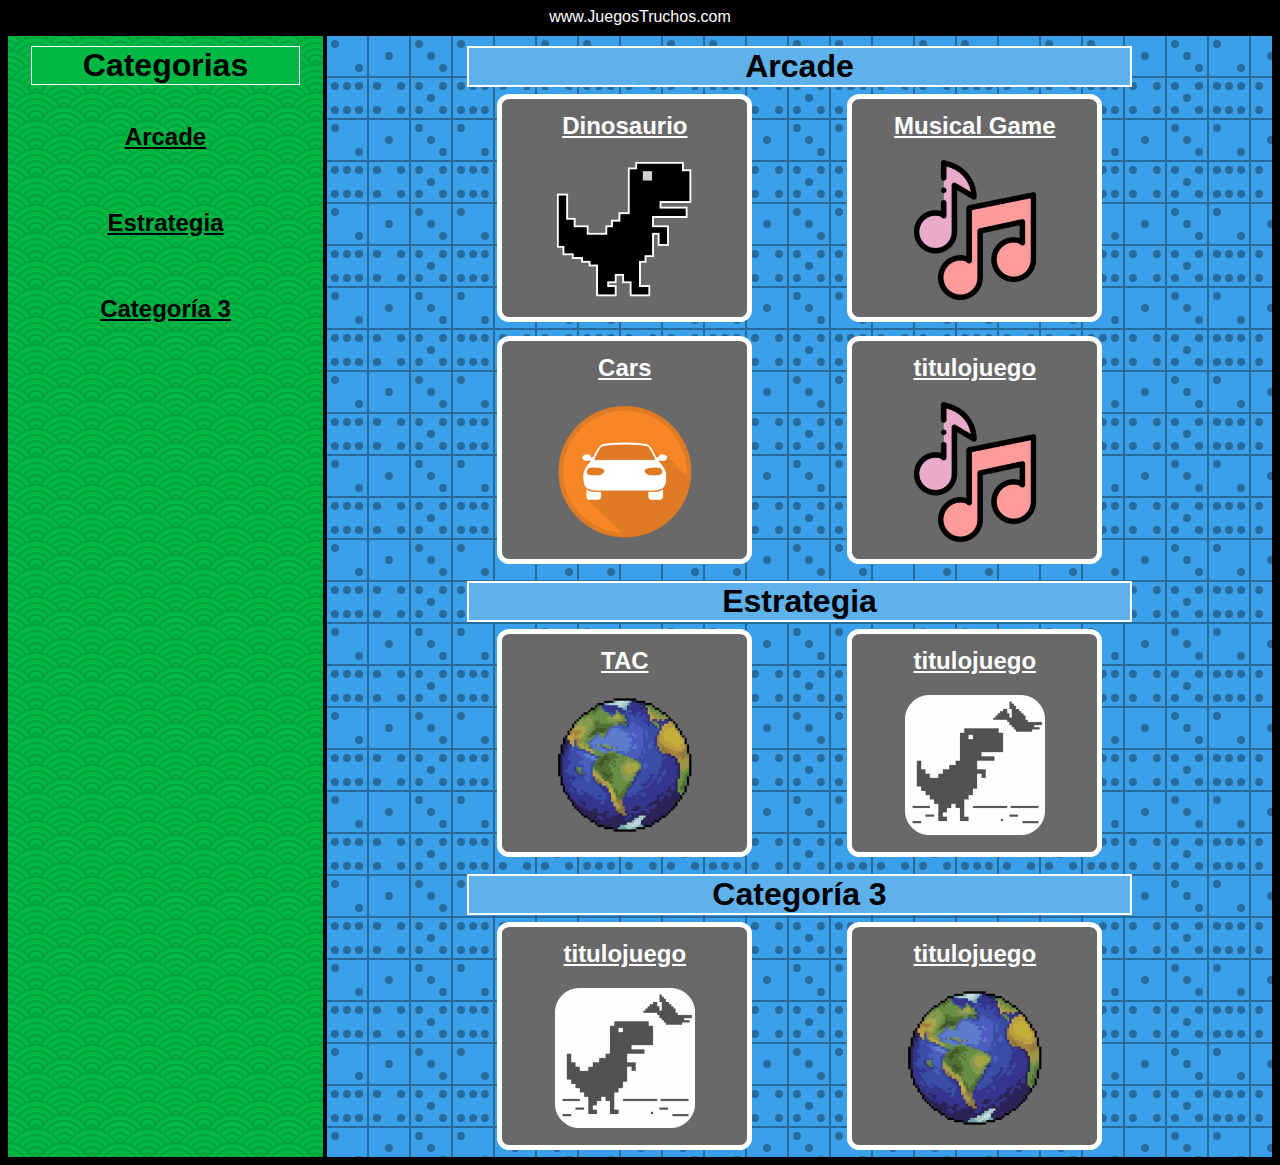
<file: index.html>
<!DOCTYPE html>
<html lang="es">
<head>
    <link rel="stylesheet" href="style.css">
    <meta charset="UTF-8">
    <meta http-equiv="X-UA-Compatible" content="IE=edge">
    <meta name="viewport" content="width=device-width, initial-scale=1.0">
    <link rel="icon" href="src/mainIcon.ico">
    <title>Jueguitos Rancios</title>
</head>
<body style="background-color: black; text-align: center;">
    <div style="color: white; padding: 10px; padding-top: 0px;">
        www.JuegosTruchos.com
    </div>
    <div class="flex-container-row all-holder">
        <div class="flex-container-column categorias-holder">
            <h1 class="holder-title">Categorias</h1><br>
            <h2><a href="#Arcade" style="color: black">Arcade</a></h2><br>
            <h2><a href="#Strategy" style="color: black">Estrategia</a></h2><br>
            <h2><a href="#juegosC" style="color: black">Categoría 3</a></h2><br>
        </div>
        <!-- Contenedor de todos los juegos-->
        <div class="games-holder">
            <div class="flex-container-column">
                <h1 class="categorias-title" id="Arcade">Arcade</h1>
                <div class="flex-container-row fr-games">
                    <!-- Dinosaurio Container -->
                    <div class="flex-container-column games-holder-style marginner">
                        <a href="Juegos/Dinosaurio/index.html" style="color:white;">
                            <h2 id="dinoTitle" class="marginner">Dinosaurio</h2>
                            <img id="dinoImage" class="marginner" src="src/DinoImage.png" onmouseover="DinoGif()" onmouseout="DinoPng()">
                        </a>
                    </div>
                    <!-- Musical Game Container -->
                    <div class="flex-container-column games-holder-style marginner">
                        <a href="./Juegos/MusicGame/indexMusicGame.html" style="color:white;">
                            <h2 id="musicTitle" class="marginner">Musical Game</h2>
                            <img id="musicImage" class="marginner" src="src/MusicalGIcon.ico" onmouseover="MusicGif()" onmouseout="MusicPng()">
                        </a>
                    </div>
                </div>
                <div class="flex-container-row fr-games">
                    <!-- Auto Container -->
                    <div class="flex-container-column games-holder-style marginner">
                        <a href="" style="color:white;">
                            <h2 id="" class="marginner">Cars</h2>
                            <img id="" class="marginner" src="src/AutoIcon.ico" onmouseover="" onmouseout="">
                        </a>
                    </div>
                    <!-- Game Container -->
                    <div class="flex-container-column games-holder-style marginner">
                        <a href="" style="color:white;">
                            <h2 id="" class="marginner">titulojuego</h2>
                            <img id="" class="marginner" src="src/MusicalGIcon.ico" onmouseover="" onmouseout="">
                        </a>
                    </div>
                </div>
            </div>
            <div class="flex-container-column">
                <h1 class="categorias-title" id="Strategy">Estrategia</h1>
                <div class="flex-container-row fr-games">
                    <!-- TAC Container -->
                    <div class="flex-container-column games-holder-style marginner">
                        <a href="./Juegos/TAC/indexTac.html" style="color:white;">
                            <h2 id="tacTitle" class="marginner">TAC</h2>
                            <img id="tacImage" class="marginner" src="src/tacIcon.ico" onmouseover="TacGif()" onmouseout="TacPng()">
                        </a>
                    </div>
                    <!-- Game Container -->
                    <div class="flex-container-column games-holder-style marginner">
                        <a href="" style="color:white;">
                            <h2 class="marginner">titulojuego</h2>
                            <img id="" class="marginner" src="src/dinoIcon.ico">
                        </a>
                    </div>
                </div>
            </div>
            <div class="flex-container-column">
                <h1 class="categorias-title" id="juegosC">Categoría 3</h1>
                <div class="flex-container-row fr-games">
                    <!-- Game Container -->
                    <div class="flex-container-column games-holder-style marginner">
                        <a href="" style="color:white;">
                            <h2 class="marginner">titulojuego</h2>
                            <img class="marginner" src="src/dinoIcon.ico">
                        </a>
                    </div>
                    <!-- Game Container -->
                    <div class="flex-container-column games-holder-style marginner">
                        <a href="" style="color:white;">
                            <h2 class="marginner">titulojuego</h2>
                            <img class="marginner" src="src/tacIcon.ico">
                        </a>
                    </div>
                </div>
            </div>
        </div>
    </div>
</body>
<script src="main.js"></script>
</html>
</file>
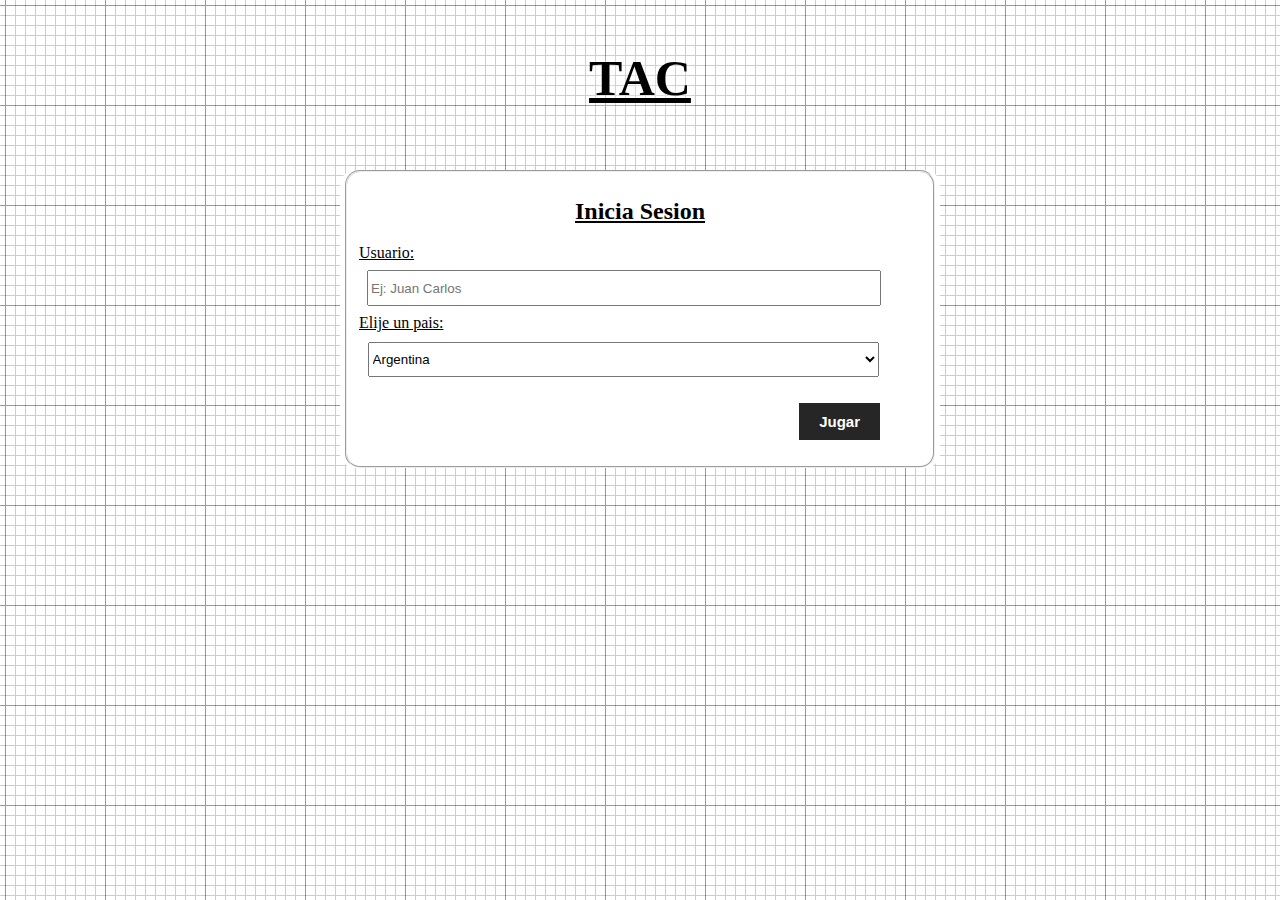
<file: TAC/index.html>
<!DOCTYPE html>
<html lang="es">

<head>
    <meta charset="UTF-8">
    <meta http-equiv="X-UA-Compatible" content="IE=edge">
    <meta name="viewport" content="width=device-width, initial-scale=1.0">
    <link rel="icon" href="../src/worldIcon.ico">
    <title>TAC</title>

    <link rel="stylesheet" href="assets/style.css">
</head>

<body>
    
    <section class="titulo">
        <h1>TAC</h1>
    </section>

    <section class="form">
        <fieldset class="form-aux">
            <h2 class="form-titulo">Inicia Sesion</h2>
                <form class="form-content" action="main.html">
                    Usuario:<br>
                    <input type="text" id="apodo" placeholder="Ej: Juan Carlos"><br>
                    Elije un pais:<br>
                    <select class="comboBox">
                        <option value="0">Argentina</option>
                        <option value="1">Brasil</option>
                        <option value="2">Bolivia</option>
                        <option value="3">Chile</option>
                        <option value="4">Uruguay</option>
                    </select> <br>
                    <a href="main.html"><button class="btn" id="Enviar" onclick="jugar()">Jugar</button></a>
                </form>
        </fieldset>
    </section>

    <script src="assets/main.js"></script>
</body>

</html>
</file>
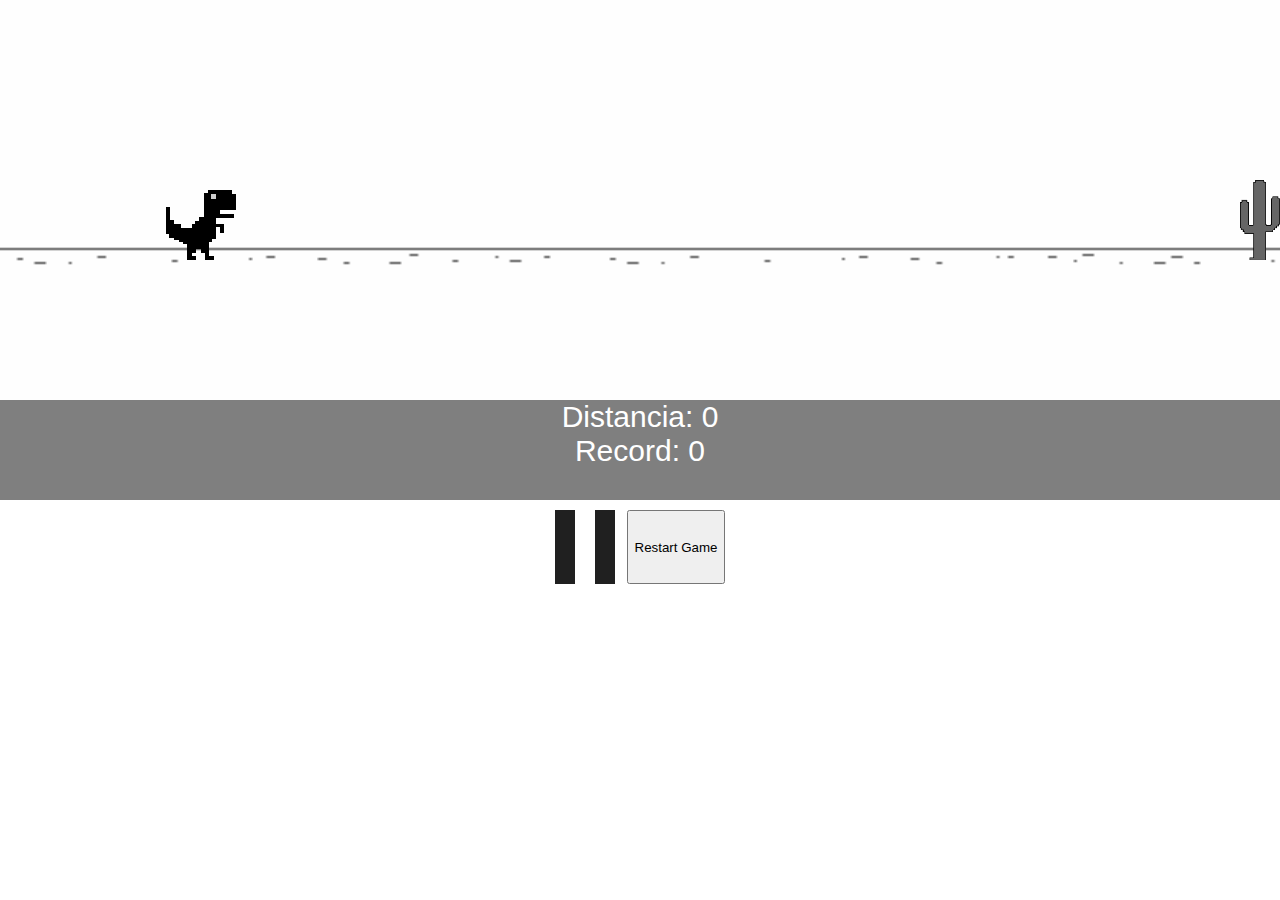
<file: Juegos/Dinosaurio/index.html>
<!DOCTYPE html>
<html lang="sp">
<head>
    <meta charset="UTF-8">
    <meta http-equiv="X-UA-Compatible" content="IE=edge">
    <meta name="viewport" content="width=device-width, initial-scale=1.0">
    <link rel="icon" href="../../src/dinoIcon.ico">
    <title>Dinosaurio</title>
    <link rel="stylesheet" href="./style.css">
</head>
<body>
    <div id="board">   
        <div id="fondo" class="fondo">
            <img src="./src/fondo.png" alt="fondo" id="f1">
        </div>
        <div id="fondo2" class="fondo" style="left: 100%;">
            <img src="./src/fondo.png" alt="fondo" id="f2">
        </div>
        <div id="scoreContainer">
            Distancia: <span id="score">0</span>
            <p></p>
            Record: <span id="record">0</span>
        </div>
        <div id="player">
            <img src="./src//dinosaurio1.png" alt="player dino" id="dino">
        </div>
        <div id="cactus" class="cactus cactusMove">
            <img src="./src/cactus.png" alt="cactus">
        </div>
        <div class="game-over">GAME OVER</div>
    </div>
    <div class="boton-main">
        <button id="buttonPlayStop" class="button"></button>
        <button id="buttonRestart">Restart Game</button>
    </div>
    <script src="main.js"></script>
</body>
</html>
</file>
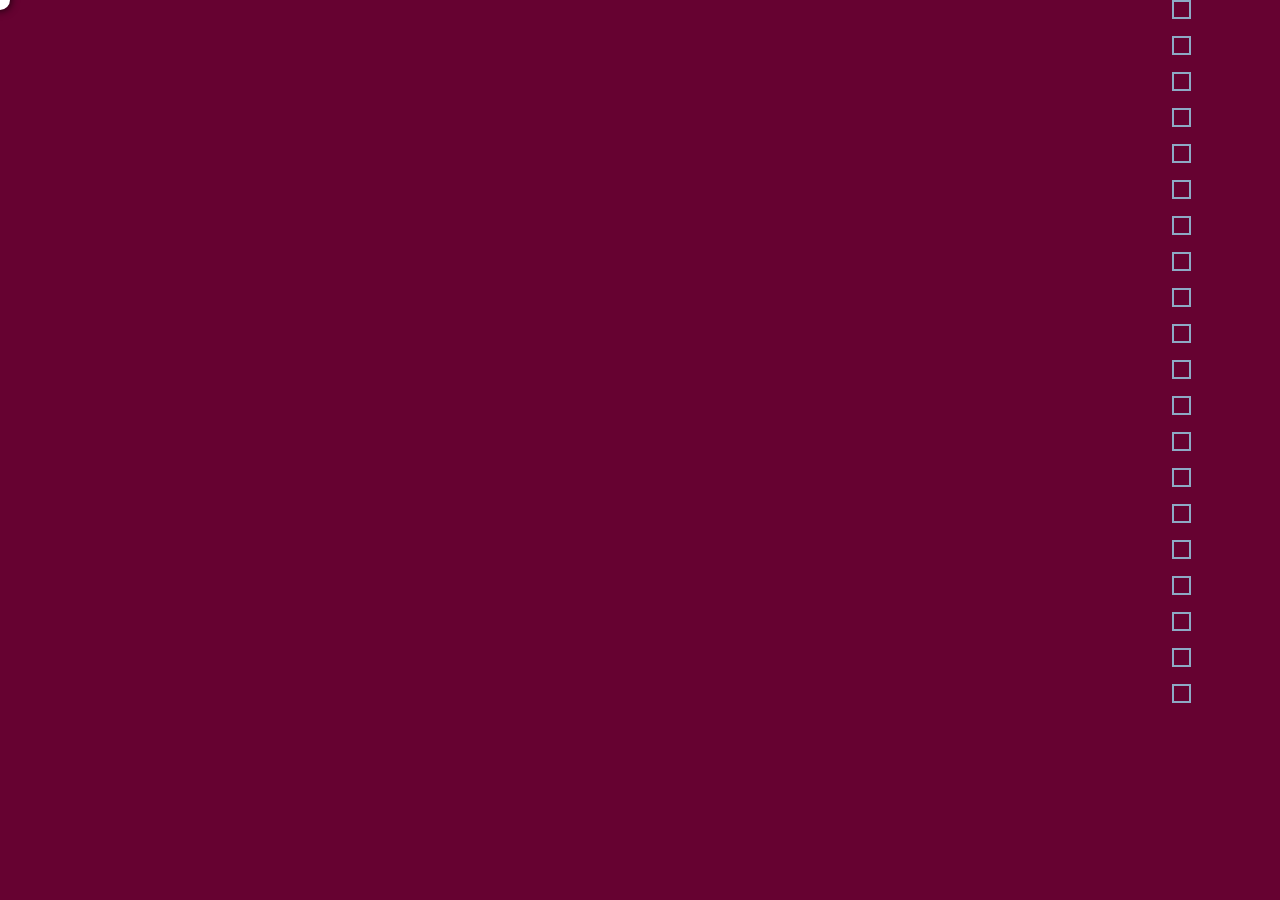
<file: Juegos/MusicGame/index.html>
<!DOCTYPE html>
<html lang="sp">
<head>
    <meta charset="UTF-8">
    <meta http-equiv="X-UA-Compatible" content="IE=edge">
    <meta name="viewport" content="width=device-width, initial-scale=1.0">
    <title>Music</title>
    <link rel="stylesheet" href="./style.css">


</head>
<body>
     
    <div class="board" id="board">

        <!--- 
        <div id="meta" >
            <div class="meta2">
                <div class="meta3">
            
                </div>
            </div>
        </div>
        -->
        

        
        <div class="Alinear">
            <div class="game">
                <button id="btn-start" class="btn-start">Start</button>
            </div>
        </div>
    </div>
    

    <script src="main.js"></script>
</body>
</html>
</file>
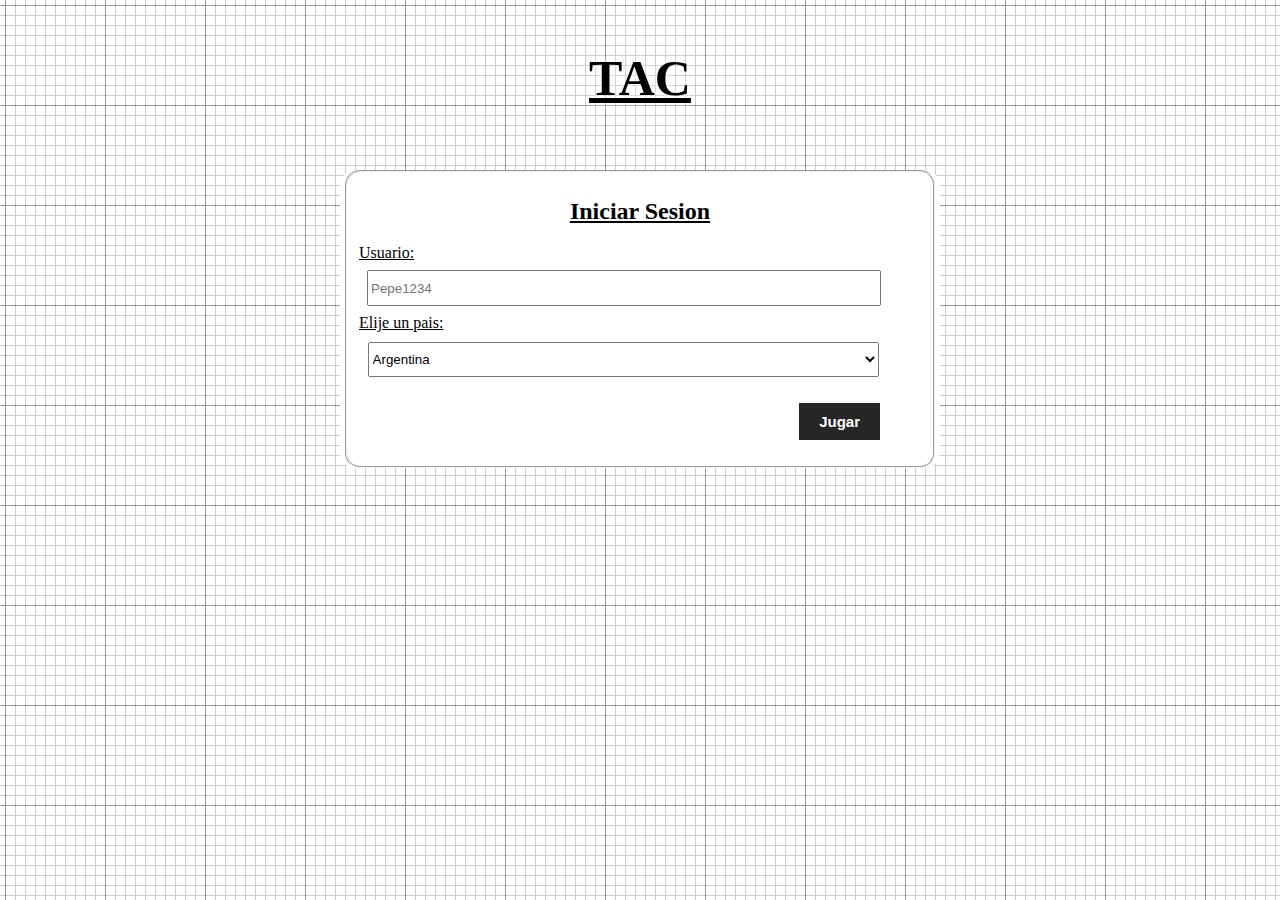
<file: TAC/indexTac.html>
<!DOCTYPE html>
<html lang="es">
<head>
    <meta charset="UTF-8">
    <meta http-equiv="X-UA-Compatible" content="IE=edge">
    <meta name="viewport" content="width=device-width, initial-scale=1.0">
    <link rel="icon" href="../src/worldIcon.ico">
    <title>TAC</title>
    <link rel="stylesheet" href="assets/style.css">
</head>
<body>
    <section class="titulo">
        <h1>TAC</h1>
    </section>
    <section class="form">
        <fieldset class="form-aux">
            <h2 class="form-titulo">Iniciar Sesion</h2>
                <form class="form-content" action="main.html">
                    Usuario:<br>
                    <input type="text" id="apodo" placeholder="Pepe1234"><br>
                    Elije un pais:<br>
                    <select class="comboBox">
                        <option value="0">Argentina</option>
                        <option value="1">Brasil</option>
                        <option value="2">Bolivia</option>
                        <option value="3">Chile</option>
                        <option value="4">Uruguay</option>
                    </select> <br>
                    <a href="main.html"><button class="btn" id="Enviar" onclick="jugar()">Jugar</button></a>
                </form>
        </fieldset>
    </section>
</body>
<script src="assets/main.js"></script>
</html>
</file>
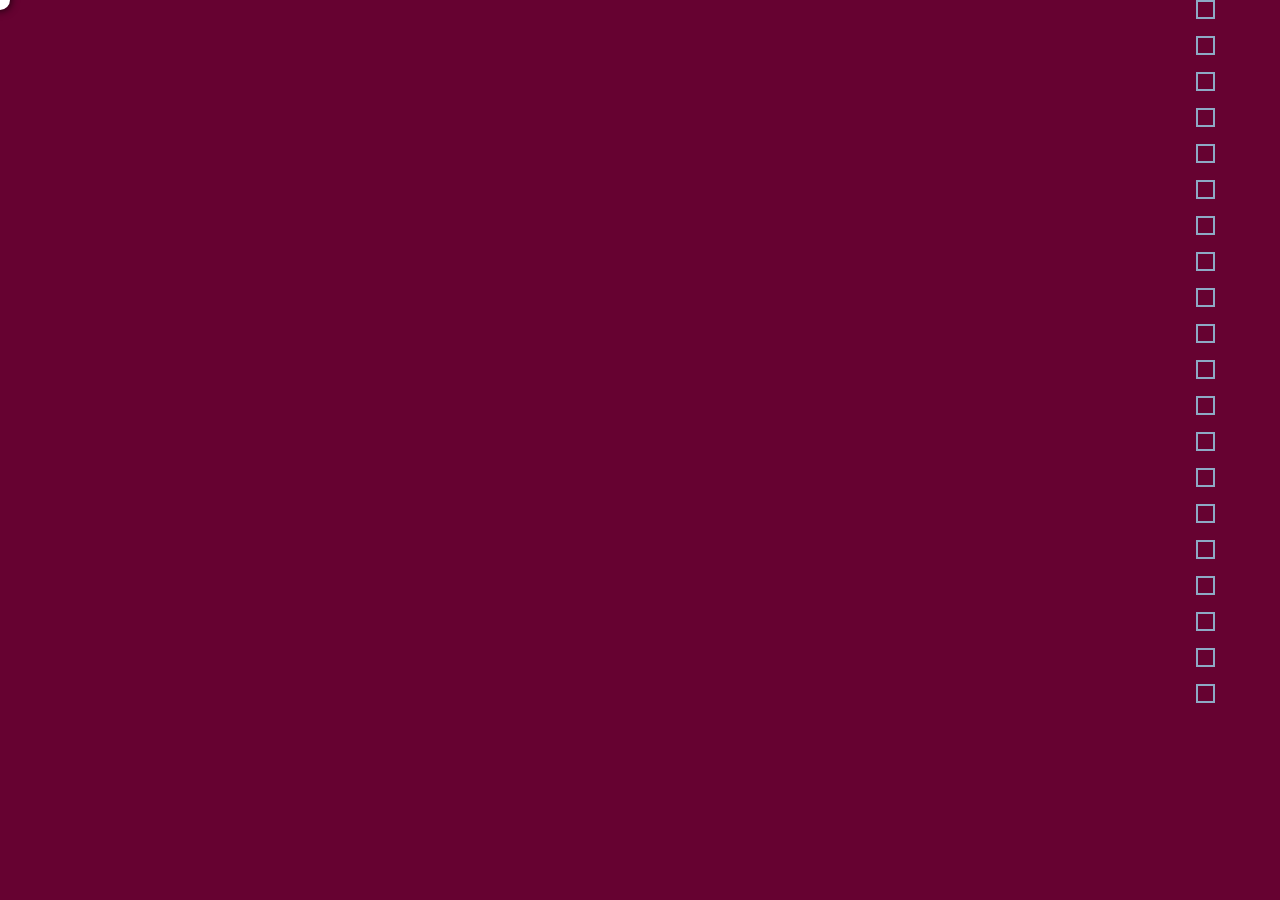
<file: Juegos/MusicGame/indexMusicGame.html>
<!DOCTYPE html>
<html lang="sp">
<head>
    <meta charset="UTF-8">
    <meta http-equiv="X-UA-Compatible" content="IE=edge">
    <meta name="viewport" content="width=device-width, initial-scale=1.0">
    <link rel="icon" href="../../src/MusicalGIcon.ico">
    <title>Musical Game</title>
    <link rel="stylesheet" href="./style.css">
</head>
<body>
    <div class="board" id="board">
        <div class="Alinear">
            <div class="game">
                <button id="btn-start" class="btn-start">Start</button>
            </div>
        </div>
    </div>
    <script src="main.js"></script>
</body>
</html>
</file>
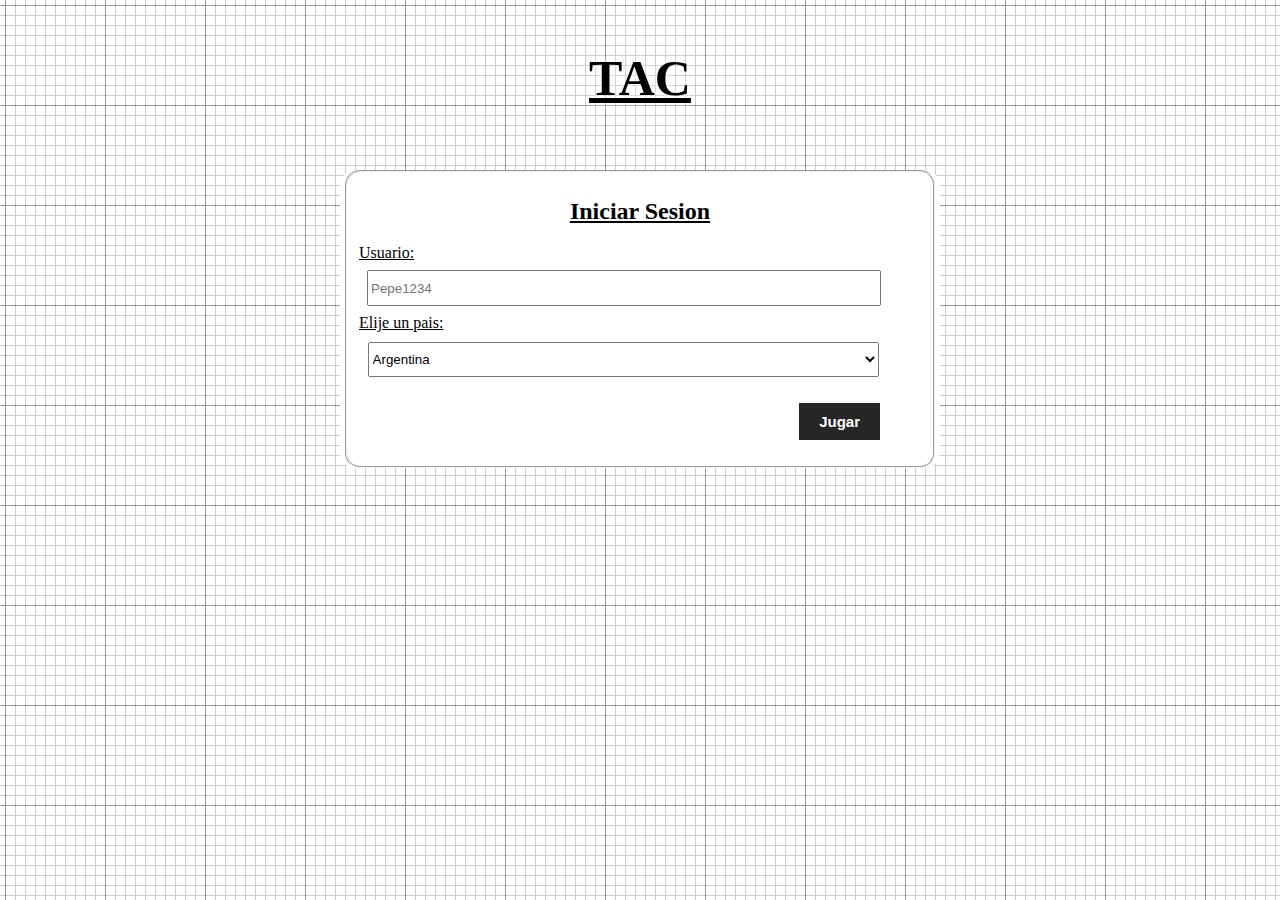
<file: Juegos/TAC/indexTac.html>
<!DOCTYPE html>
<html lang="es">
<head>
    <meta charset="UTF-8">
    <meta http-equiv="X-UA-Compatible" content="IE=edge">
    <meta name="viewport" content="width=device-width, initial-scale=1.0">
    <link rel="icon" href="../../src/tacIcon.ico">
    <title>TAC</title>
    <link rel="stylesheet" href="assets/style.css">
</head>
<body>
    <section class="titulo">
        <h1>TAC</h1>
    </section>
    <section class="form">
        <fieldset class="form-aux">
            <h2 class="form-titulo">Iniciar Sesion</h2>
                <form class="form-content" action="game.html">
                    Usuario:<br>
                    <input type="text" id="apodo" placeholder="Pepe1234"><br>
                    Elije un pais:<br>
                    <select class="comboBox" id="comboBox">
                        <option value="0">Argentina</option>
                        <option value="1">Brasil</option>
                        <option value="2">Bolivia</option>
                        <option value="3">Chile</option>
                        <option value="4">Uruguay</option>
                    </select> <br>
                    <button class="btn" id="Enviar" onclick="creacion()">Jugar</button>
                </form>
        </fieldset>
    </section>
    <script src="assets/main.js"></script>
</body>
</html>
</file>
<file: style.css>
html {
    scroll-behavior: smooth;
  }
body{
    background-size: cover;
    background-repeat: no-repeat;
    font-family: 'Gill Sans', 'Gill Sans MT', Calibri, 'Trebuchet MS', sans-serif;
}

/*containers en columna y fila*/
.flex-container-row{
    display: flex;
    justify-content: center;
    align-items: center;
}
.flex-container-column{
    display: flex;
    flex-direction: column;
    justify-content: center;
    align-items: center;
}

/*margin y padding estandar*/
.padder{
    padding: 50px;
}

.marginner{
    margin: 10px;
}

/*estilos especificos*/
.all-holder{
    width: 100%;
    height: 100%;
    background-color: #00b843;
    background-image: url("data:image/svg+xml,%3Csvg xmlns='http://www.w3.org/2000/svg' viewBox='0 0 56 28' width='56' height='28'%3E%3Cpath fill='%23000000' fill-opacity='0.11' d='M56 26v2h-7.75c2.3-1.27 4.94-2 7.75-2zm-26 2a2 2 0 1 0-4 0h-4.09A25.98 25.98 0 0 0 0 16v-2c.67 0 1.34.02 2 .07V14a2 2 0 0 0-2-2v-2a4 4 0 0 1 3.98 3.6 28.09 28.09 0 0 1 2.8-3.86A8 8 0 0 0 0 6V4a9.99 9.99 0 0 1 8.17 4.23c.94-.95 1.96-1.83 3.03-2.63A13.98 13.98 0 0 0 0 0h7.75c2 1.1 3.73 2.63 5.1 4.45 1.12-.72 2.3-1.37 3.53-1.93A20.1 20.1 0 0 0 14.28 0h2.7c.45.56.88 1.14 1.29 1.74 1.3-.48 2.63-.87 4-1.15-.11-.2-.23-.4-.36-.59H26v.07a28.4 28.4 0 0 1 4 0V0h4.09l-.37.59c1.38.28 2.72.67 4.01 1.15.4-.6.84-1.18 1.3-1.74h2.69a20.1 20.1 0 0 0-2.1 2.52c1.23.56 2.41 1.2 3.54 1.93A16.08 16.08 0 0 1 48.25 0H56c-4.58 0-8.65 2.2-11.2 5.6 1.07.8 2.09 1.68 3.03 2.63A9.99 9.99 0 0 1 56 4v2a8 8 0 0 0-6.77 3.74c1.03 1.2 1.97 2.5 2.79 3.86A4 4 0 0 1 56 10v2a2 2 0 0 0-2 2.07 28.4 28.4 0 0 1 2-.07v2c-9.2 0-17.3 4.78-21.91 12H30zM7.75 28H0v-2c2.81 0 5.46.73 7.75 2zM56 20v2c-5.6 0-10.65 2.3-14.28 6h-2.7c4.04-4.89 10.15-8 16.98-8zm-39.03 8h-2.69C10.65 24.3 5.6 22 0 22v-2c6.83 0 12.94 3.11 16.97 8zm15.01-.4a28.09 28.09 0 0 1 2.8-3.86 8 8 0 0 0-13.55 0c1.03 1.2 1.97 2.5 2.79 3.86a4 4 0 0 1 7.96 0zm14.29-11.86c1.3-.48 2.63-.87 4-1.15a25.99 25.99 0 0 0-44.55 0c1.38.28 2.72.67 4.01 1.15a21.98 21.98 0 0 1 36.54 0zm-5.43 2.71c1.13-.72 2.3-1.37 3.54-1.93a19.98 19.98 0 0 0-32.76 0c1.23.56 2.41 1.2 3.54 1.93a15.98 15.98 0 0 1 25.68 0zm-4.67 3.78c.94-.95 1.96-1.83 3.03-2.63a13.98 13.98 0 0 0-22.4 0c1.07.8 2.09 1.68 3.03 2.63a9.99 9.99 0 0 1 16.34 0z'%3E%3C/path%3E%3C/svg%3E");
    display:flex;
    justify-content: center;
    align-items: flex-start;
}
.categorias-holder{
    width: 25%;
    height: 100%;
}
.categorias-title{
    background-color: #5fb1ec;
    background-image: none;
    border: 2px solid white;
    margin-top: 10px;
    width: 70%;
}
.holder-title{
    background-color: #00b843;
    background-image: none;
    border: 1px solid white;
    margin-top: 10px;
    width: 85%;
}
.games-holder{
    width: 75%;
    height: 100%;
    background-color: #3AA0EA;
    background-image: url("data:image/svg+xml,%3Csvg xmlns='http://www.w3.org/2000/svg' width='126' height='84' viewBox='0 0 126 84'%3E%3Cg fill-rule='evenodd'%3E%3Cg fill='%23000000' fill-opacity='0.33'%3E%3Cpath d='M126 83v1H0v-2h40V42H0v-2h40V0h2v40h40V0h2v40h40V0h2v83zm-2-1V42H84v40h40zM82 42H42v40h40V42zm-50-6a4 4 0 1 1 0-8 4 4 0 0 1 0 8zM8 12a4 4 0 1 1 0-8 4 4 0 0 1 0 8zm96 12a4 4 0 1 1 0-8 4 4 0 0 1 0 8zm-42 0a4 4 0 1 1 0-8 4 4 0 0 1 0 8zm30-12a4 4 0 1 1 0-8 4 4 0 0 1 0 8zM20 54a4 4 0 1 1 0-8 4 4 0 0 1 0 8zm12 24a4 4 0 1 1 0-8 4 4 0 0 1 0 8zM8 54a4 4 0 1 1 0-8 4 4 0 0 1 0 8zm24 0a4 4 0 1 1 0-8 4 4 0 0 1 0 8zM8 78a4 4 0 1 1 0-8 4 4 0 0 1 0 8zm12 0a4 4 0 1 1 0-8 4 4 0 0 1 0 8zm54 0a4 4 0 1 1 0-8 4 4 0 0 1 0 8zM50 54a4 4 0 1 1 0-8 4 4 0 0 1 0 8zm24 0a4 4 0 1 1 0-8 4 4 0 0 1 0 8zM50 78a4 4 0 1 1 0-8 4 4 0 0 1 0 8zm54-12a4 4 0 1 1 0-8 4 4 0 0 1 0 8zm12 12a4 4 0 1 1 0-8 4 4 0 0 1 0 8zM92 54a4 4 0 1 1 0-8 4 4 0 0 1 0 8zm24 0a4 4 0 1 1 0-8 4 4 0 0 1 0 8zM92 78a4 4 0 1 1 0-8 4 4 0 0 1 0 8zm24-42a4 4 0 1 1 0-8 4 4 0 0 1 0 8z'/%3E%3C/g%3E%3C/g%3E%3C/svg%3E");
    border-left:4px solid black;
}
.games-holder-style{
    height: 90%;
    width: 70%;
    border: 5px solid white;
    border-radius: 5%;
    background-color: #696969;
}
.fr-games{
    display: grid;
    grid-template-columns: 1fr 1fr;
    margin-left: 8%;
}
img{
    width:  140px;
    height: 140px;
    padding: 80px;
    padding-top: 0px;
    padding-bottom: 0px;
}
h1{
    margin: 0;
    padding: 0;
}
</file>
<file: TAC/assets/style.css>
body{  
    background-color: #ffffff;
    background-image: url("data:image/svg+xml,%3Csvg xmlns='http://www.w3.org/2000/svg' width='100' height='100' viewBox='0 0 100 100'%3E%3Cg fill-rule='evenodd'%3E%3Cg fill='%23000000' fill-opacity='0.4'%3E%3Cpath opacity='.5' d='M96 [base64] 0v-9h-9v9h9zm-10 0v-9h-9v9h9zm-10 0v-9h-9v9h9zm-10 0v-9h-9v9h9zm-10 0v-9h-9v9h9zm-10 0v-9h-9v9h9zm-10 0v-9h-9v9h9zm-10 0v-9h-9v9h9zm-9-10h9v-9h-9v9zm10 0h9v-9h-9v9zm10 0h9v-9h-9v9zm10 0h9v-9h-9v9zm10 0h9v-9h-9v9zm10 0h9v-9h-9v9zm10 0h9v-9h-9v9zm10 0h9v-9h-9v9zm9-10v-9h-9v9h9zm-10 0v-9h-9v9h9zm-10 0v-9h-9v9h9zm-10 0v-9h-9v9h9zm-10 0v-9h-9v9h9zm-10 0v-9h-9v9h9zm-10 0v-9h-9v9h9zm-10 0v-9h-9v9h9zm-9-10h9v-9h-9v9zm10 0h9v-9h-9v9zm10 0h9v-9h-9v9zm10 0h9v-9h-9v9zm10 0h9v-9h-9v9zm10 0h9v-9h-9v9zm10 0h9v-9h-9v9zm10 0h9v-9h-9v9zm9-10v-9h-9v9h9zm-10 0v-9h-9v9h9zm-10 0v-9h-9v9h9zm-10 0v-9h-9v9h9zm-10 0v-9h-9v9h9zm-10 0v-9h-9v9h9zm-10 0v-9h-9v9h9zm-10 0v-9h-9v9h9zm-9-10h9v-9h-9v9zm10 0h9v-9h-9v9zm10 0h9v-9h-9v9zm10 0h9v-9h-9v9zm10 0h9v-9h-9v9zm10 0h9v-9h-9v9zm10 0h9v-9h-9v9zm10 0h9v-9h-9v9zm9-10v-9h-9v9h9zm-10 0v-9h-9v9h9zm-10 0v-9h-9v9h9zm-10 0v-9h-9v9h9zm-10 0v-9h-9v9h9zm-10 0v-9h-9v9h9zm-10 0v-9h-9v9h9zm-10 0v-9h-9v9h9zm-9-10h9v-9h-9v9zm10 0h9v-9h-9v9zm10 0h9v-9h-9v9zm10 0h9v-9h-9v9zm10 0h9v-9h-9v9zm10 0h9v-9h-9v9zm10 0h9v-9h-9v9zm10 0h9v-9h-9v9z'/%3E%3Cpath d='M6 5V0H5v5H0v1h5v94h1V6h94V5H6z'/%3E%3C/g%3E%3C/g%3E%3C/svg%3E");
}

/* TITULO */
.titulo{
    text-align: center;
    text-decoration: underline;
    margin: 10px 0;
    color: black;
    font-size: 25px;
    padding: 5px 0;
    padding-bottom: 20px;
    text-shadow: #ffffff 0 0 10px;
}

/* FORMULARIO */
.form {
    background-color: white;
    color: black;
    width: 100%;
    max-width: 600px;
    margin: 0 auto;
    flex-direction: column;
    text-decoration: underline;
    justify-content: center;
    align-items: center;
    border-radius: 15px;
}
.form-aux{
    border-radius: 15px;
    margin: 5px;
}

.form-titulo{
    text-align: center;
}

.form input{
    width: 90%;
    height: 30px;
    margin: 0.5rem;
}

/* BOTONES */
.btn{
    cursor: pointer;
    border: 0;
    font-weight: bold;
    padding: 10px 20px;
    background: #262626;
    color: #ffffff;
    font-size: 15px;
    border: 1px solid #ffffff;
    margin: 15px 0;
    margin-right: 40px;
    float: right;
}

.btn:hover{
    text-shadow: #ffffff 0 0 10px; 
}

/* COMBO BOX */
.comboBox{
    width: 91%;
    height: 35px;
    margin: 10px;
    margin-right: 42px;
    float: right;
}
</file>
<file: Juegos/Dinosaurio/style.css>
*{
    margin: 0px;
}

#board{
    background-color: blue;
    width: 100%;
    height: 500px;
    position: relative;
    overflow: hidden;
}
#player{
    /*border: red solid 1px;*/
    width: 70px;
    height: 70px;
    position: absolute;
    bottom: 240px;
    left: 13%;
}
#player img{
    width: 100%;
    height: 100%;
}

.fondo{
    position: absolute;
    width: 100%;
    height: 100%;
}
.fondo img{
    position: absolute;
    width: 100%;
    height: 100%;
    animation: backgroundMove 2s linear infinite;
}
.cactus{
    /*border: rgb(0, 0, 0) solid 1px;*/
    position: absolute;
    width: 40px;
    height: 80px;
    bottom: 240px;
    right: 0%;
}
.cactus img{
    max-width: 100%;
    max-height: 100%;
}
#scoreContainer{
    position: absolute;
    bottom: 0px;
    left: 0px;
    width: 100%;
    height: 100px;
    background-color: rgba(0,0,0,0.5);
    color: white;
    font-size: 30px;
    text-align: center;
    vertical-align: middle;
    font-family: sans-serif;
}

.game-over{
    display: none;
    position: absolute;
    width: 100%;
    top: 150px;
    text-align: center;
    color: #7e928b;
    font-size: 30px;
    font-family: Verdana;
    font-weight: 700;
}


/* BOTON */
.boton-main{
    display: flex;
    justify-content: center;
    margin: 10px;
}
.button.play {
    border-style: solid;
    border-width: 37px 0 37px 60px;
}
.button {
    border: 0;
    font-size: 40px;
    background: transparent;
    box-sizing: border-box;
    width: 0;
    height: 74px;
    border-color: transparent transparent transparent #202020;
    transition: 500ms all ease;
    cursor: pointer;
    border-style: double;
    border-width: 0px 0 0px 60px;
}
  
.button:hover {
    border-color: transparent transparent transparent #404040;
}


/* ANIMACIONES */ 
.playerJump{
    animation: playerJump 0.7s linear;
}
.cactusMove{
    animation: cactusMove 2s linear infinite;
}
.gameOver{
    animation: gameOver 1s ease-out;
}

@keyframes playerJump{
    0%{
        bottom: 240px;
    }
    10%{
        bottom: 280px;
    }
    20%{
        bottom: 310px;
    }
    30%{
        bottom: 330px;
    }
    40%{
        bottom: 345px;
    }
    50%{
        bottom: 350px;
    }
    60%{
        bottom: 345px;
    }
    70%{
        bottom: 330px;
    }
    80%{
        bottom: 310px;
    }
    90%{
        bottom: 280px;
    }
    100%{
        bottom: 240px;
    }
}

@keyframes backgroundMove{
    0%{
        right: 0%;
    }
    100%{
        right: 100%;
    }
}
@keyframes cactusMove{
    0%{
        right: 0%;
    }
    100%{
        right: 100%;
    }
}
@keyframes gameOver{
    0%{
        top: -30px;
    }
    100%{
        top: 150px;
    }
}
</file>
<file: Juegos/MusicGame/style.css>
*{
    margin: 0px;
}
body{
    background-color: rgb(102, 2, 49);
}

#board{
    background-color: rgb(102, 2, 49);
    width: 100%;
    height: 100vh;
    position: relative;
    overflow: hidden;
}

.player{
    position: absolute;
    width: 20px;
    height: 20px;
    background-color: rgb(255, 255, 255);
    border-radius: 50%;
    transform: translate(-50%, -50%);
    box-shadow: 0px 0px 10px rgb(0, 0, 0);
    z-index: 1;
}

#meta{
    position: absolute;
    top: 100px;
    left: 100px;
    width: 60px;
    height: 60px;
    border: 2px solid rgb(255, 255, 255);
    animation: GirarDerecha 2s linear infinite;
    display: flex;
    align-items: center;
    justify-content: center;
}
.meta2{
    position: absolute;
    width: 35px;
    height: 35px;
    border: 2px solid rgb(255, 255, 255);
    display: flex;
    align-items: center;
    justify-content: center;
    animation: GirarIzquierda 1s linear infinite;
}
.meta3{
    position: absolute;
    width: 15px;
    height: 15px;
    border: 2px solid rgb(255, 255, 255);
    animation: GirarDerecha 1s linear infinite;
}

.Alinear{
    display: flex;
    align-items: center;
    justify-content: center;
}
.game{
    display: none;
    position: absolute;
    top: 150px;
    background-color: black;
    text-align: center;
    color: #b3b3b3;
    font-size: 30px;
    font-family: Verdana;
    font-weight: 700;
    border: black solid 10px;
}
.btn-start{
    position: absolute;
    width: 200px;
    height: 50px;
    border: black solid 10px;
    background-color: black;
    color: #b3b3b3;
    font-size: 30px;
    font-family: Verdana;
    font-weight: 700;
    cursor: pointer;
}
.btn-start:hover{
    background-color: #b3b3b3;
    color: black;
}

.cuadraditos{
    top: 0%;
    left: 0%;
    position: absolute;
    width: 15px;
    height: 15px;
    border: 2px solid rgb(141, 170, 197);
}

/* ANIMACIONES */
.BajarLento{
    animation: BajarLento 1s ease-out;
}
.DerechaRecto{
    animation: DerechaRecto 1s linear;
}

@keyframes GirarDerecha{
    0%{
        transform: rotate(0deg);
    }
    100%{
        transform: rotate(360deg);
    }
}

@keyframes GirarIzquierda{
    0%{
        transform: rotate(0deg);
    }
    100%{
        transform: rotate(-360deg);
    }
}
@keyframes BajarLento{
    0%{
        top: -30px;
    }
    100%{
        top: 150px;
    }
}

@keyframes BajarRecto{
    0%{
        top: 0%;
    }
    100%{
        top: 100%;
    }
}
@keyframes DerechaRecto{
    0%{
        left: 100%;
    }
    100%{
        left: 0%;
    }
}
@keyframes IzquierdaRecto{
    0%{
        left: 0%;;
    }
    100%{
        top: 100%;
    }
}
</file>
<file: Juegos/TAC/assets/style.css>
body{  
    background-color: #ffffff;
    background-image: url("data:image/svg+xml,%3Csvg xmlns='http://www.w3.org/2000/svg' width='100' height='100' viewBox='0 0 100 100'%3E%3Cg fill-rule='evenodd'%3E%3Cg fill='%23000000' fill-opacity='0.4'%3E%3Cpath opacity='.5' d='M96 [base64] 0v-9h-9v9h9zm-10 0v-9h-9v9h9zm-10 0v-9h-9v9h9zm-10 0v-9h-9v9h9zm-10 0v-9h-9v9h9zm-10 0v-9h-9v9h9zm-10 0v-9h-9v9h9zm-10 0v-9h-9v9h9zm-9-10h9v-9h-9v9zm10 0h9v-9h-9v9zm10 0h9v-9h-9v9zm10 0h9v-9h-9v9zm10 0h9v-9h-9v9zm10 0h9v-9h-9v9zm10 0h9v-9h-9v9zm10 0h9v-9h-9v9zm9-10v-9h-9v9h9zm-10 0v-9h-9v9h9zm-10 0v-9h-9v9h9zm-10 0v-9h-9v9h9zm-10 0v-9h-9v9h9zm-10 0v-9h-9v9h9zm-10 0v-9h-9v9h9zm-10 0v-9h-9v9h9zm-9-10h9v-9h-9v9zm10 0h9v-9h-9v9zm10 0h9v-9h-9v9zm10 0h9v-9h-9v9zm10 0h9v-9h-9v9zm10 0h9v-9h-9v9zm10 0h9v-9h-9v9zm10 0h9v-9h-9v9zm9-10v-9h-9v9h9zm-10 0v-9h-9v9h9zm-10 0v-9h-9v9h9zm-10 0v-9h-9v9h9zm-10 0v-9h-9v9h9zm-10 0v-9h-9v9h9zm-10 0v-9h-9v9h9zm-10 0v-9h-9v9h9zm-9-10h9v-9h-9v9zm10 0h9v-9h-9v9zm10 0h9v-9h-9v9zm10 0h9v-9h-9v9zm10 0h9v-9h-9v9zm10 0h9v-9h-9v9zm10 0h9v-9h-9v9zm10 0h9v-9h-9v9zm9-10v-9h-9v9h9zm-10 0v-9h-9v9h9zm-10 0v-9h-9v9h9zm-10 0v-9h-9v9h9zm-10 0v-9h-9v9h9zm-10 0v-9h-9v9h9zm-10 0v-9h-9v9h9zm-10 0v-9h-9v9h9zm-9-10h9v-9h-9v9zm10 0h9v-9h-9v9zm10 0h9v-9h-9v9zm10 0h9v-9h-9v9zm10 0h9v-9h-9v9zm10 0h9v-9h-9v9zm10 0h9v-9h-9v9zm10 0h9v-9h-9v9z'/%3E%3Cpath d='M6 5V0H5v5H0v1h5v94h1V6h94V5H6z'/%3E%3C/g%3E%3C/g%3E%3C/svg%3E");
}

/* TITULO */
.titulo{
    text-align: center;
    text-decoration: underline;
    margin: 10px 0;
    color: black;
    font-size: 25px;
    padding: 5px 0;
    padding-bottom: 20px;
    text-shadow: #ffffff 0 0 10px;
}

/* FORMULARIO */
.form {
    background-color: white;
    color: black;
    width: 100%;
    max-width: 600px;
    margin: 0 auto;
    flex-direction: column;
    text-decoration: underline;
    justify-content: center;
    align-items: center;
    border-radius: 15px;
}
.form-aux{
    border-radius: 15px;
    margin: 5px;
}

.form-titulo{
    text-align: center;
}

.form input{
    width: 90%;
    height: 30px;
    margin: 0.5rem;
}

/* BOTONES */
.btn{
    cursor: pointer;
    border: 0;
    font-weight: bold;
    padding: 10px 20px;
    background: #262626;
    color: #ffffff;
    font-size: 15px;
    border: 1px solid #ffffff;
    margin: 15px 0;
    margin-right: 40px;
    float: right;
}

.btn:hover{
    text-shadow: #ffffff 0 0 10px; 
}

/* COMBO BOX */
.comboBox{
    width: 91%;
    height: 35px;
    margin: 10px;
    margin-right: 42px;
    float: right;
}
</file>
